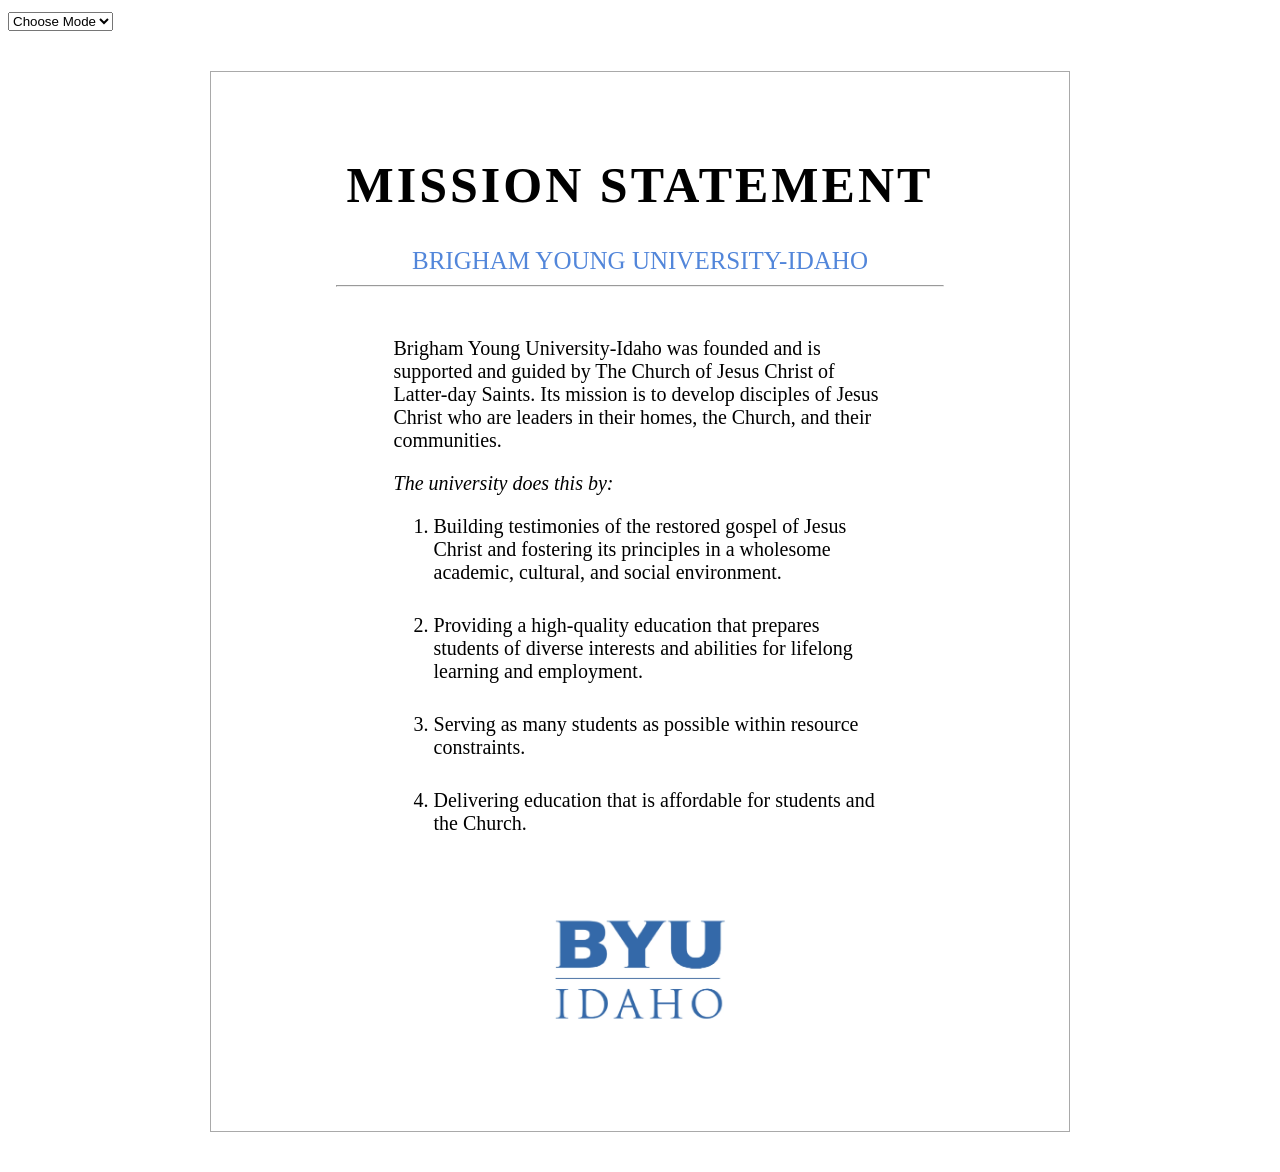
<file: mission/index.html>
<!DOCTYPE html>
<html lang="en">
<head>
    <meta charset="UTF-8"> 
    <meta name="description" content="An in-depth guide to HTML meta tags.">
    <meta name="author" content="Spencer Morrison">
    <meta name="viewport" content="width=device-width, initial-scale=1.0">
    <title>Mission Statement</title>
    <link href = "style.css" rel="stylesheet">
    <script src="mission.js" defer></script>
</head>
<body> 
    
<select>

    <option>Choose Mode</option>

    <option value="dark">Dark</option>

    <option value="light">Light</option>

</select>    

<main>
                    
    <div id="content">
        <h1>MISSION STATEMENT</h1> <!--title-->
        <p id = "subtitle">BRIGHAM YOUNG UNIVERSITY-IDAHO</p> <!--subtitle-->
        <hr> <!--creates a line-->
        <div id="text"> <!--divides the paragraph content-->
            <p id="paragraph">Brigham Young University-Idaho was founded and is supported and guided by The Church of Jesus Christ of Latter-day Saints. Its mission is to develop disciples of Jesus Christ who are leaders in their homes, the Church, and their communities.</p> <!--paragraph-->
            <h2 id = "second_title">The university does this by:</h2> <!--second header-->
            <ol class="list"> <!--creates a class list. this is editable as a section in css-->
                <!--list items:--> 
                <li class="item">Building testimonies of the restored gospel of Jesus Christ and fostering its principles in a wholesome academic, cultural, and social environment.</li> 
                <li class="item">Providing a high-quality education that prepares students of diverse interests and abilities for lifelong learning and employment.</li>
                <li class="item">Serving as many students as possible within resource constraints.</li>
                <li class="item">Delivering education that is affordable for students and the Church.</li>
            </ol> <!--ends the list--> 
            <div id = "logos"> <!--creates a divider for the picture--> 
                <img src="images/byui-logo-blue.webp" alt="JS, CSS, and HTML logos"> <!--picture location-->
            </div> <!--ends the logo divider-->
        </div> <!--ends the text divider-->
    </div> <!--ends the content divider-->  
</main>          
</body>
</html>
</file>
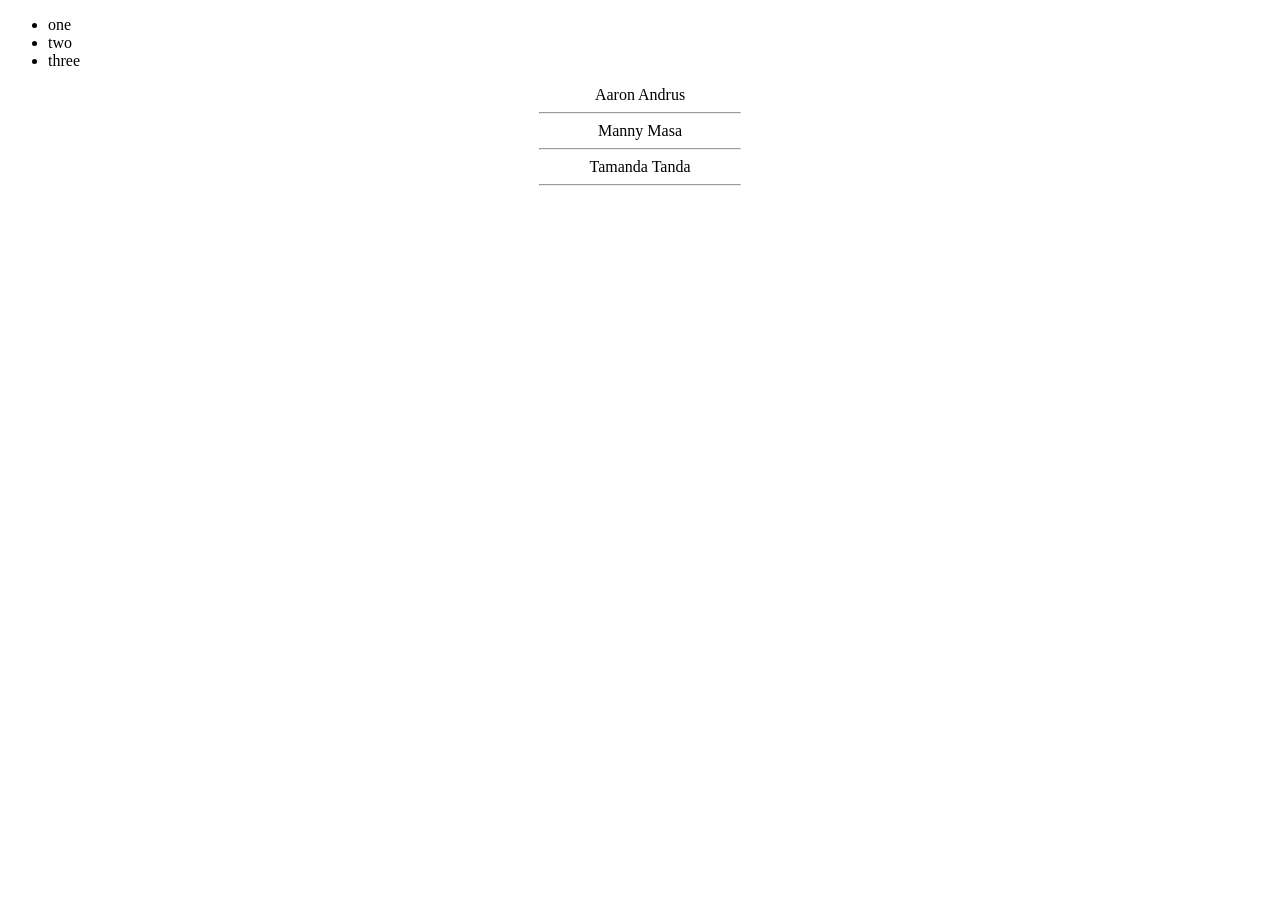
<file: ponder/arrays.html>
<!DOCTYPE html>
<html lang="en">
<head>
    <meta charset="UTF-8">
    <meta name="viewport" content="width=device-width, initial-scale=1.0">
    <title>Array Methods</title>
    <script src="arrays.js" defer></script>
    <style>
        .format {
            text-align: center;
        }
        hr{
            width: 200px;
        }
    </style>
</head>
<body>
    <ul id="myList">

    </ul>
    <div id="studentContainer"></div>
</body>
</html>
</file>
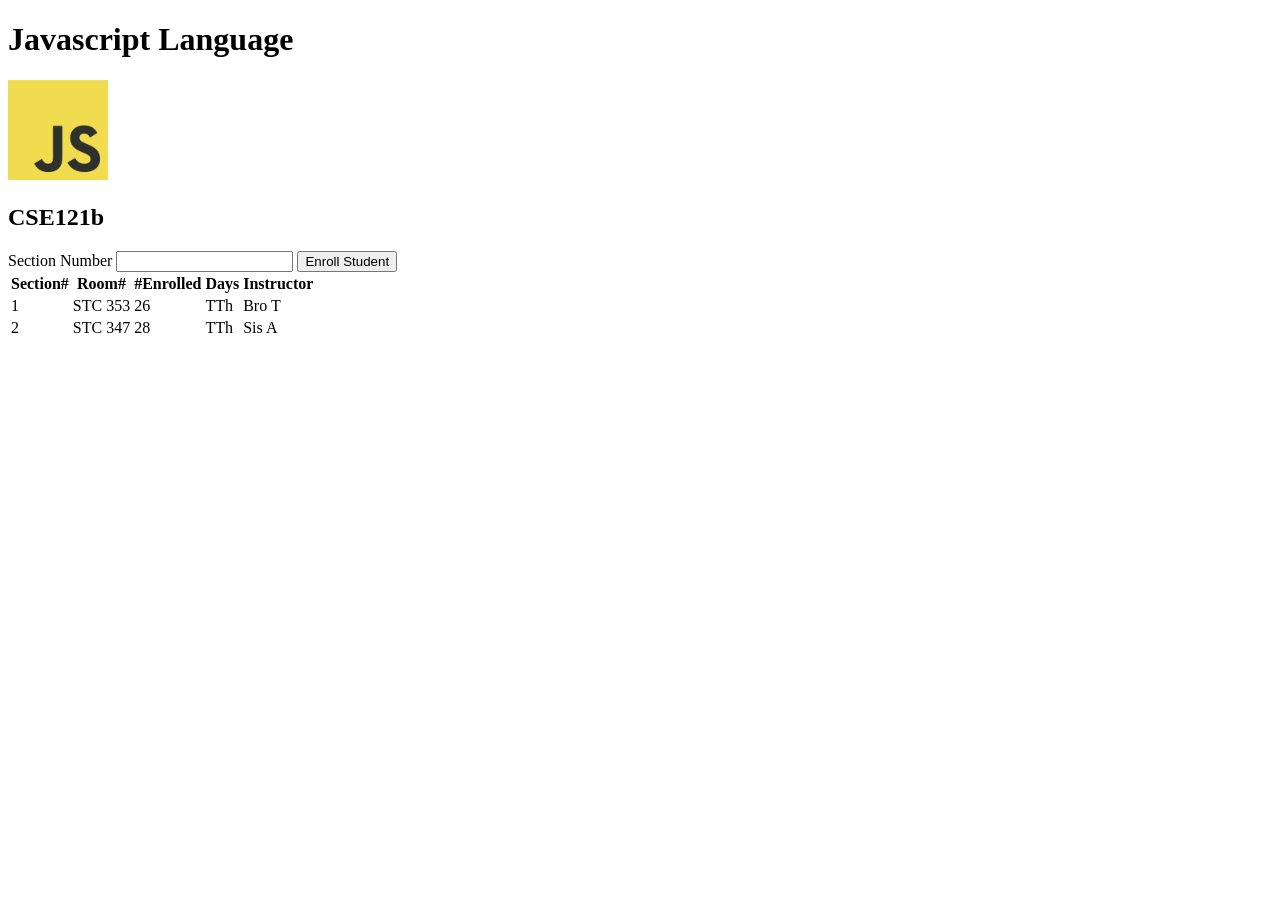
<file: ponder/courses.html>
<!DOCTYPE html>
<html lang="en">
<head>
    <meta charset="UTF-8">
    <meta name="viewport" content="width=device-width, initial-scale=1.0">
    <title>JS Objects</title>
    <script src="courses.js" defer></script>
</head>
<body> 
    <h1 id="courseName"></h1>
    <img>
    <h2 id="courseCode"></h2>
    <label for="sectionNumber">Section Number</label>
    <input id="sectionNumber" />
    <button id="enrollStudent">Enroll Student</button>
    <table>
    <thead>
        <tr>
        <th>Section#</th>
        <th>Room#</th>
        <th>#Enrolled</th>
        <th>Days</th>
        <th>Instructor</th>
        </tr>
    </thead>
    <tbody id="sections"></tbody>
    </table>
          
</body>
</html>
</file>
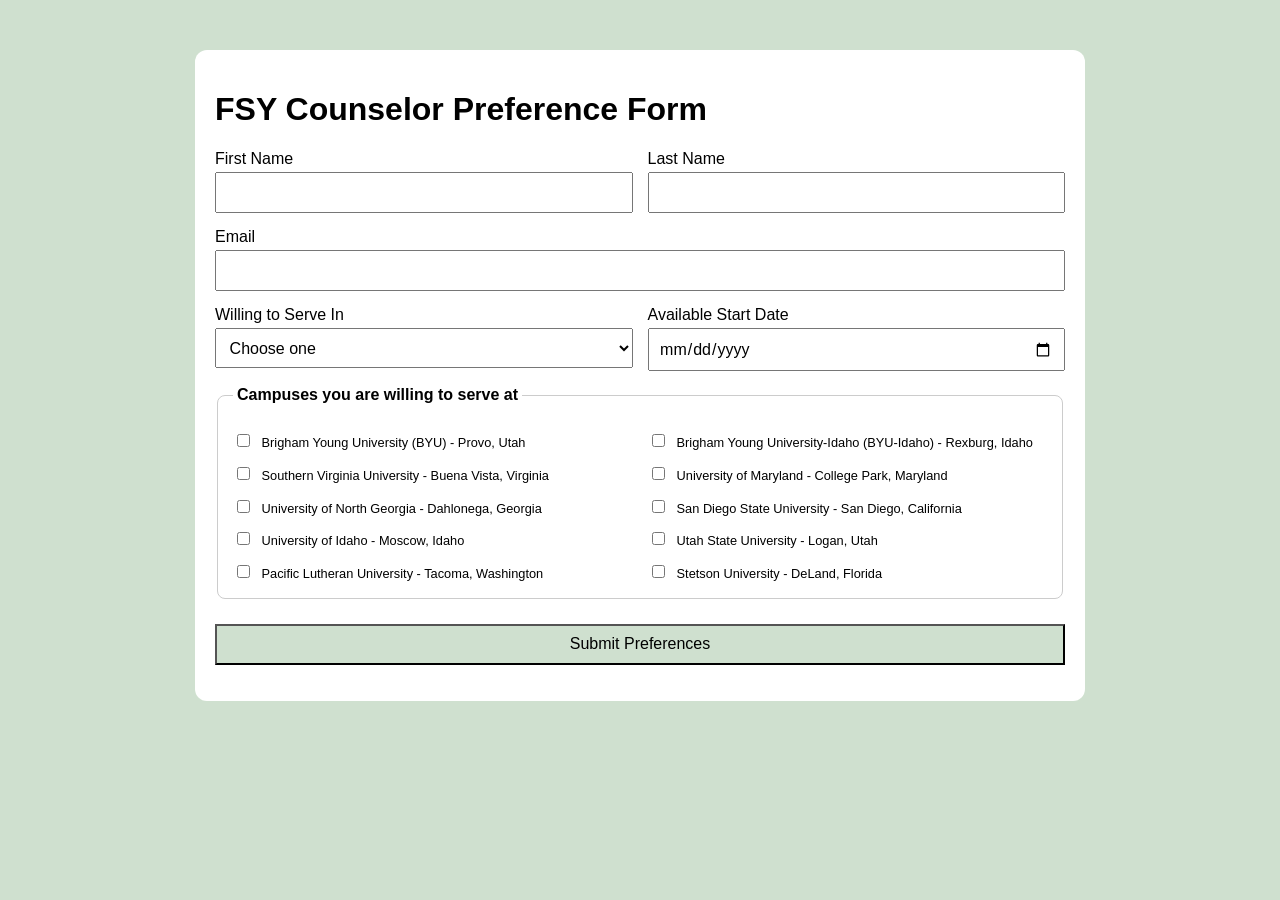
<file: ponder/form.html>
<!DOCTYPE html>
<html lang="en">
<head>
  <meta charset="UTF-8" />
  <meta name="viewport" content="width=device-width, initial-scale=1.0" />
  <title>FSY Counselor Preference Form</title>
  <link rel="icon" href="favicon.ico">
  <link rel="stylesheet" href="form.css" />
  <script src="form.js" defer></script>
</head>
<body>
  <main class="wrapper">
    <h1>FSY Counselor Preference Form</h1>

    <form id="fsyForm">
      <div class="field">
        <label for="firstName">First Name</label>
        <input id="firstName" name="firstName" type="text" required />
      </div>

      <div class="field">
        <label for="lastName">Last Name</label>
        <input id="lastName" name="lastName" type="text" required />
      </div>

      <div class="field full">
        <label for="email">Email</label>
        <input id="email" name="email" type="email" required />
      </div>

      <div class="field">
        <label for="travelRange">Willing to Serve In</label>
        <select
          id="travelRange"
          name="travelRange"
          aria-controls="notesContainer"
          required
        >
          <option value="">Choose one</option>
          <option value="one">One campus</option>
          <option value="many">Two or more campuses</option>
        </select>
      </div>

      <div class="field">
        <label for="availableDate">Available Start Date</label>
        <input id="availableDate" name="availableDate" type="date" required />
      </div>

      <fieldset class="full campus-group">
        <legend>Campuses you are willing to serve at</legend>

        <div class="campus-grid">
          <label><input type="checkbox" name="campus" value="BYU - Provo, Utah" /> Brigham Young University (BYU) - Provo, Utah</label>
          <label><input type="checkbox" name="campus" value="BYU-Idaho - Rexburg, Idaho" /> Brigham Young University-Idaho (BYU-Idaho) - Rexburg, Idaho</label>
          <label><input type="checkbox" name="campus" value="Southern Virginia University - Buena Vista, Virginia" /> Southern Virginia University - Buena Vista, Virginia</label>
          <label><input type="checkbox" name="campus" value="University of Maryland - College Park, Maryland" /> University of Maryland - College Park, Maryland</label>
          <label><input type="checkbox" name="campus" value="University of North Georgia - Dahlonega, Georgia" /> University of North Georgia - Dahlonega, Georgia</label>
          <label><input type="checkbox" name="campus" value="San Diego State University - San Diego, California" /> San Diego State University - San Diego, California</label>
          <label><input type="checkbox" name="campus" value="University of Idaho - Moscow, Idaho" /> University of Idaho - Moscow, Idaho</label>
          <label><input type="checkbox" name="campus" value="Utah State University - Logan, Utah" /> Utah State University - Logan, Utah</label>
          <label><input type="checkbox" name="campus" value="Pacific Lutheran University - Tacoma, Washington" /> Pacific Lutheran University - Tacoma, Washington</label>
          <label><input type="checkbox" name="campus" value="Stetson University - DeLand, Florida" /> Stetson University - DeLand, Florida</label>
        </div>
      </fieldset>

      <div id="notesContainer" class="field full" hidden>
        <label for="notes">Travel Notes</label>
        <input id="notes" name="notes" type="text" />
      </div>

      <button class="full" type="submit">Submit Preferences</button>
    </form>

    <section id="output" aria-live="polite"></section>
  </main>
</body>
</html>
</file>
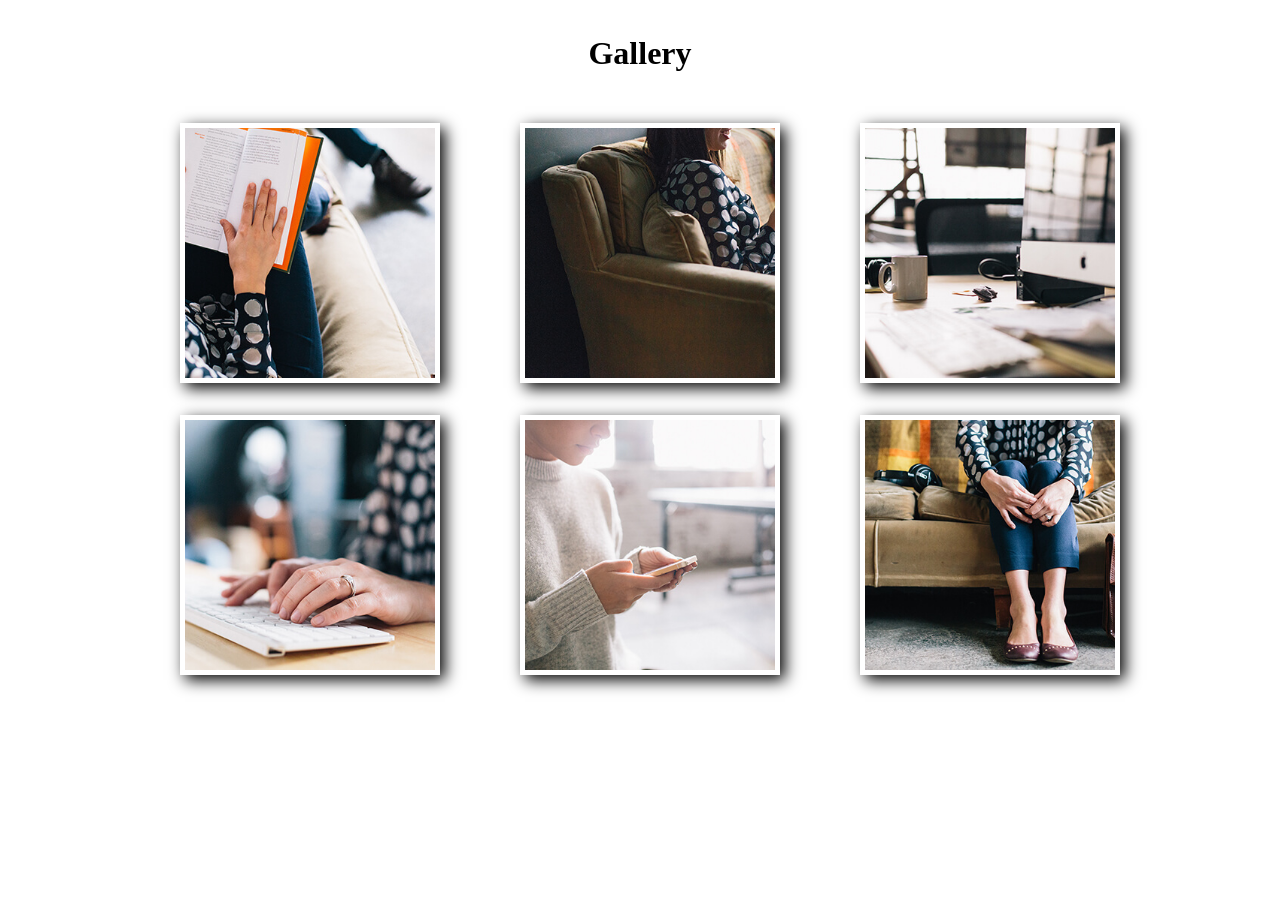
<file: ponder/modal.html>
<!DOCTYPE html>
<html lang="en">
<head>
    <meta charset="UTF-8">
    <meta name="viewport" content="width=device-width, initial-scale=1.0">
    <title>Modals</title>
    <link href="modal.css" rel="stylesheet">
    <script defer src="modal.js"></script>
</head>
<body> 
    <h1>Gallery</h1>
    <section class="gallery">
        <figure>  
            <img src="images/book-sm.jpg" alt="person reading a book">
        </figure>
        <figure>  
            <img src="images/couch-sm.jpg" alt="person sitting on a couch with a phone">
        </figure>
        <figure>  
            <img src="images/desk-sm.jpg" alt="a work desktop">
        </figure>
        <figure>  
            <img src="images/keyboard-sm.jpg" alt="person typing on a keyboard">
        </figure>
        <figure>  
            <img src="images/phone-sm.jpg" alt="person looking at a phone">
        </figure>
        <figure>  
            <img src="images/sit-sm.jpg" alt="person sitting on a couch">
        </figure>
    </section>
    <dialog>
        <img>
        <button class="close-viewer">X</button>
    </dialog>
          
</body>
</html>
</file>
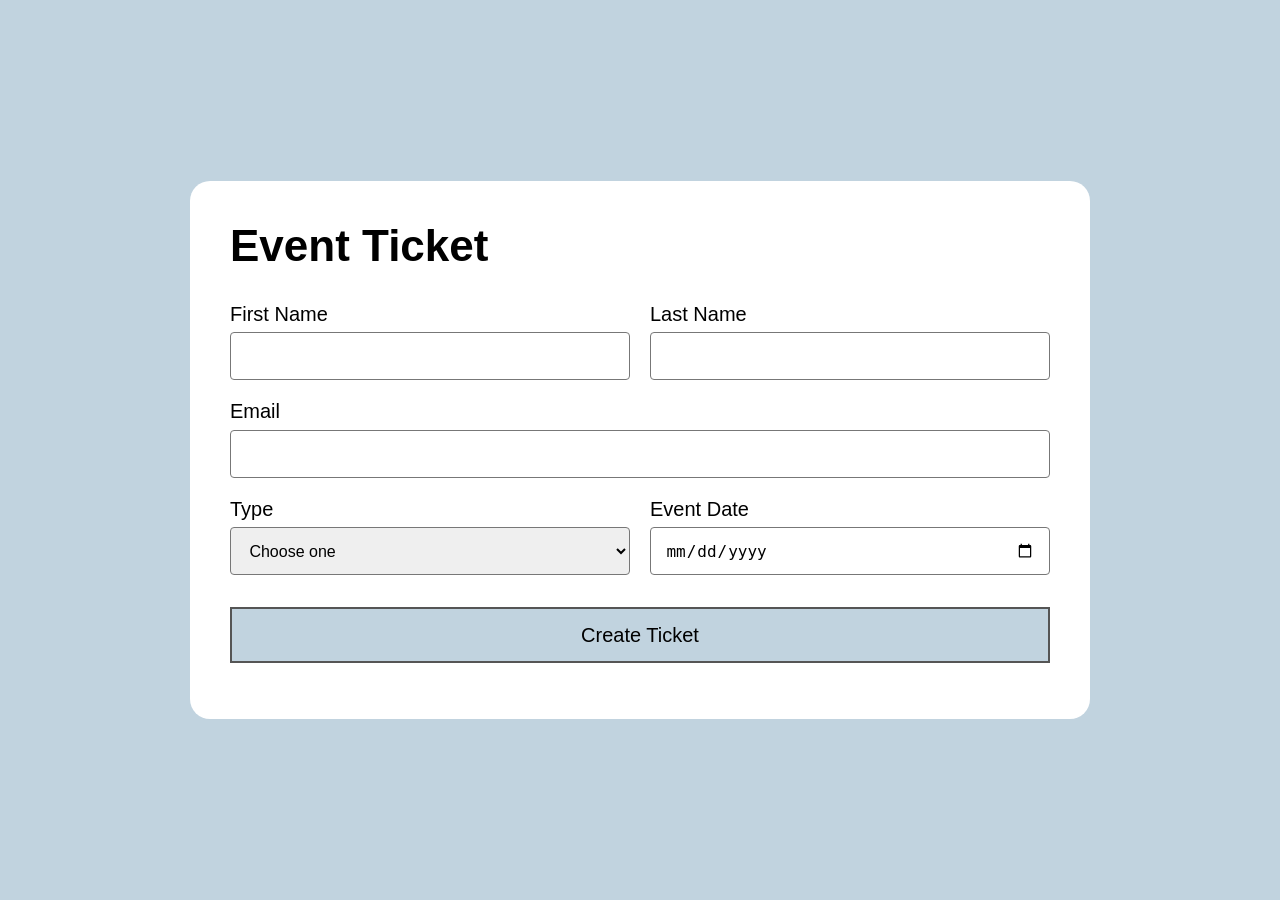
<file: prove/eventform.html>
<!DOCTYPE html>
<html lang="en">
<head>
    <meta charset="UTF-8">
    <meta name="viewport" content="width=device-width, initial-scale=1.0">
    <title>Event Form</title>
    <link rel="icon" href="favicon.ico">
    <link href = "eventform.css" rel="stylesheet">
    <script src="eventform.js" defer></script>
</head>
<body>
  <main class="card">
    <h1>Event Ticket</h1>

    <form>
      <div class="row">
        <div class="field">
          <label for="first-name">First Name</label>
          <input id="first-name" type="text" />
        </div>

        <div class="field">
          <label for="last-name">Last Name</label>
          <input id="last-name" type="text" />
        </div>
      </div>

      <div class="field">
        <label for="email">Email</label>
        <input id="email" type="email" />
      </div>

      <div class="row">
        <div class="field">
          <label for="type">Type</label>
          <select id="type">
            <option>Choose one</option>
            <option>Student</option>
            <option>Guest</option>
          </select>
        </div>

        <div class="field">
          <label for="event-date">Event Date</label>
          <input id="event-date" type="date" />
        </div>
      </div>

      <div class="field hidden" id="extra-field">
        <label for="extra-input" id="extra-label"></label>
        <input id="extra-input" type="text" />
        </div>

      <button type="submit">Create Ticket</button>
    </form>

    <section id="output" aria-live="polite"></section>

  </main>
</body>
</html>
</file>
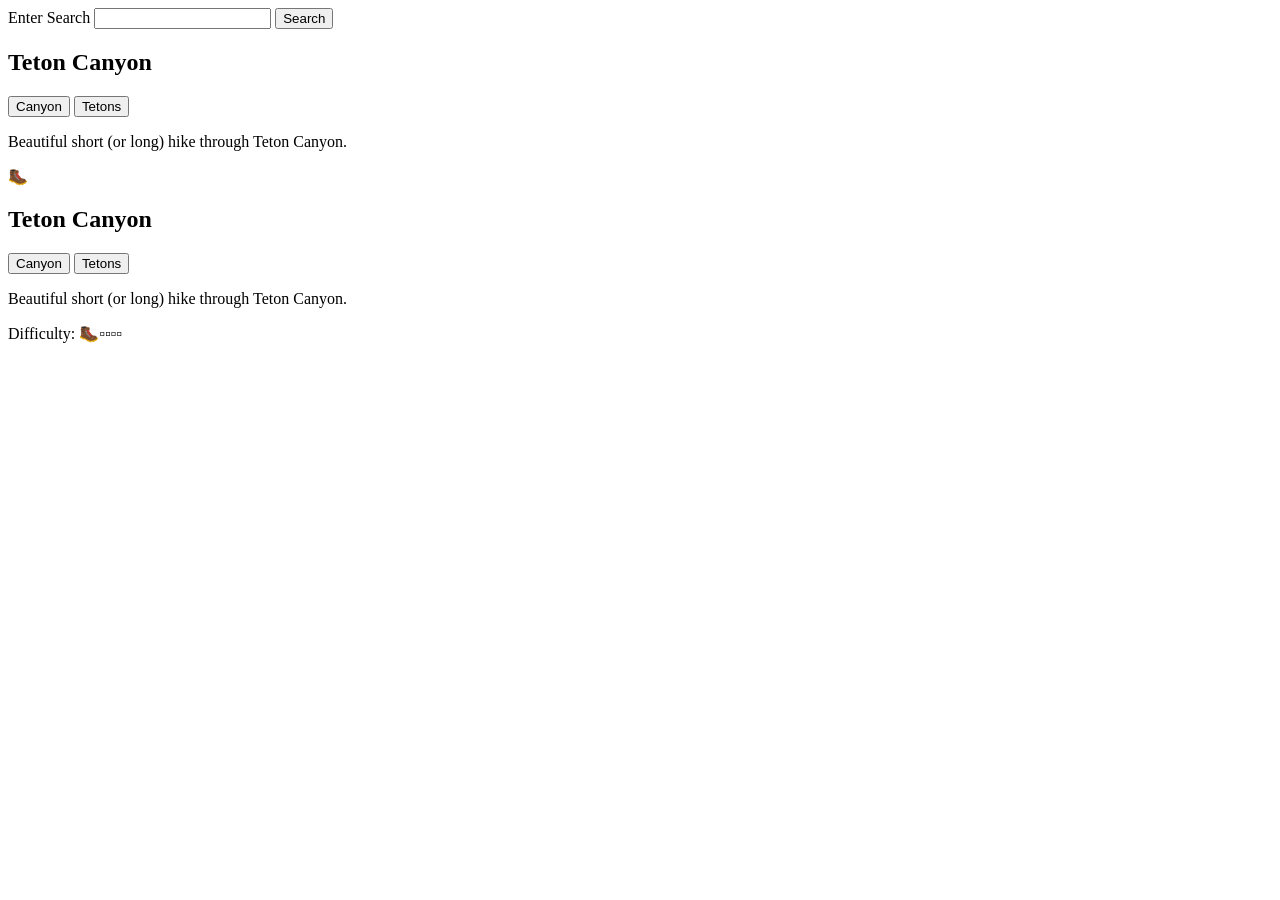
<file: ponder/hikes/hikes.html>
<!DOCTYPE html>
<html>
  <head>
    <title>Sorting Activities</title>
    <script defer src="hikes.js"></script>
  </head>
  <body>
    <label for="search">Enter Search</label>
    <input id="search" type="text">
    <button>Search</button>
    <div id="hike-container">
      <div class="hike-card">
        <div class="hike-content">
          <h2>Teton Canyon</h2>
          <div class="hike-tags">
            <button>Canyon</button>
            <button>Tetons</button>
          </div>
          <p>Beautiful short (or long) hike through Teton Canyon.</p>
          <p><span class="rating" role="img" aria-label="1 out of 5">🥾</span></p>
        </div>
      </div>
    </div>
  </body>
</html>
</file>
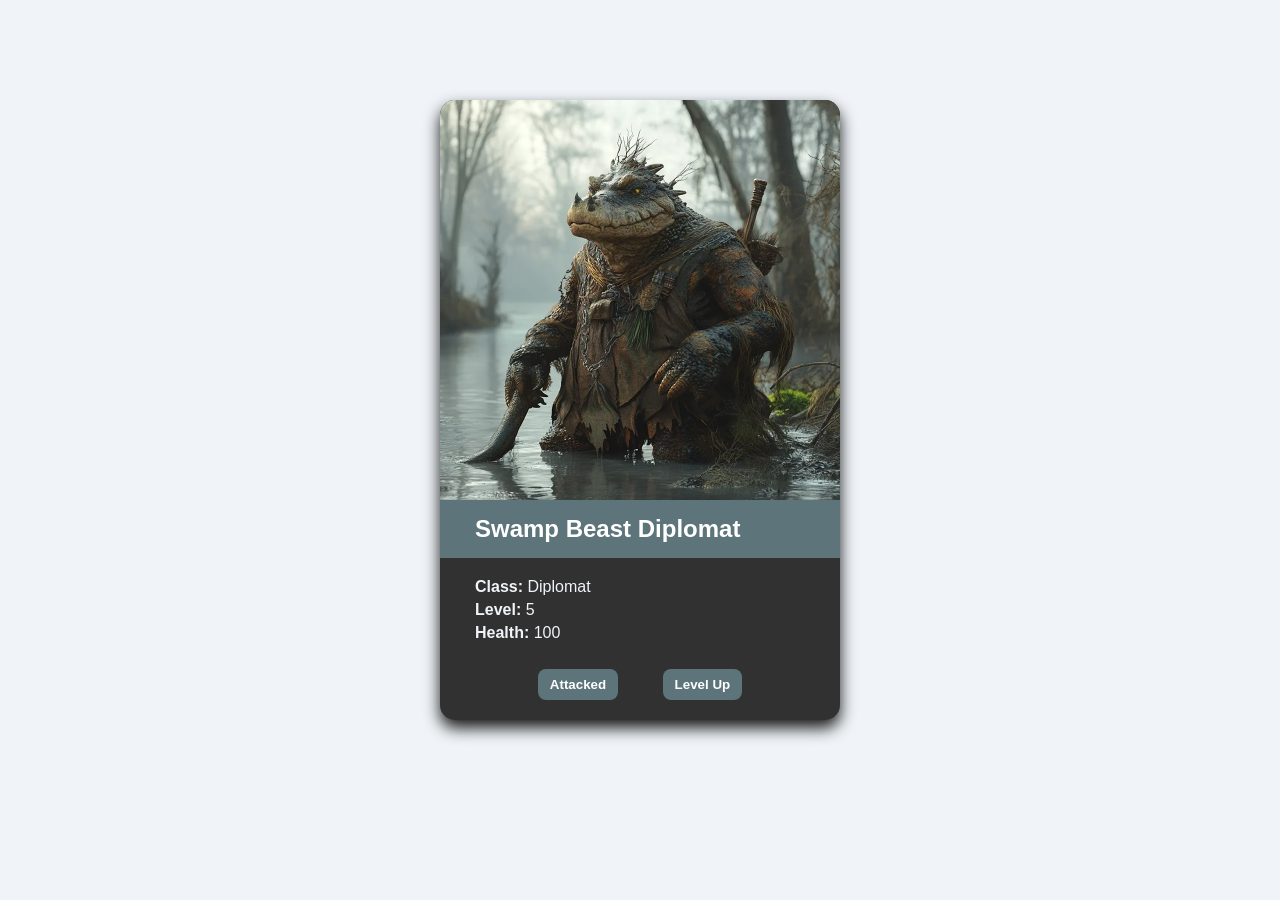
<file: prove/character_card/character_card.html>
<!DOCTYPE html>
<html lang="en">
<head>
  <meta charset="UTF-8">
  <meta name="viewport" content="width=device-width, initial-scale=1.0">

  <title>Character Card</title>
  <meta name="description" content="A JavaScript character card that tracks health and level.">

  <!-- Open Graph -->
  <meta property="og:type" content="website">
  <meta property="og:title" content="Character Card">
  <meta property="og:description" content="A JavaScript character card that tracks health and level.">
  <meta property="og:url" content="https://yourURLofPage.here">
  <meta property="og:image" content="https://yourURLofSocialPreviewImageHere.png">

  <!-- Twitter Card -->
  <meta name="twitter:card" content="summary_large_image">
  <meta name="twitter:title" content="Character Card">
  <meta name="twitter:description" content="A JavaScript character card that tracks health and level.">
  <meta name="twitter:image" content="https://yourURLofSocialPreviewImageHere.png">

  <link rel="icon" href="favicon.ico">
  <link rel="apple-touch-icon" href="images/apple-touch-icon.png">
  <link rel="stylesheet" href="character_card.css">
  <script src="character_card.js" defer></script>
</head>

<body>
  <main>
    <section class="card">
      <img id="characterImage" class="image" src="images/snortleblat.webp" alt="Swamp Beast Diplomat">

      <h1 id="characterName" class="name">Swamp Beast Diplomat</h1>

      <div class="stats">
        <p><strong>Class:</strong> <span id="characterClass"></span></p>
        <p><strong>Level:</strong> <span id="characterLevel"></span></p>
        <p><strong>Health:</strong> <span id="characterHealth"></span></p>
      </div>

      <div class="buttons">
        <button id="attackButton" type="button">Attacked</button>
        <button id="levelButton" type="button">Level Up</button>
      </div>

      <p id="message"></p>
    </section>
  </main>
</body>
</html>
</file>
<file: mission/style.css>
body {
    font-size: 20px; /*changes font size*/
}

#content {
    max-width: 60%; /*creates a max width for the content div*/
    border: 1px solid darkgray; /*adds a 1 pixel border*/
    margin: 40px auto; /*centers the content div. 0 is top and bottom, but auto means left and right will have equal space for both*/
    padding: 50px;
}

h1 {
    font-size: 50px;
    text-align: center;
    letter-spacing: 3px;
}

#subtitle {
    font-size: 25px;
    color:rgb(82, 134, 218);
    text-align: center;
    margin-bottom: 5px;
}

hr {
    background-color:rgb(191, 191, 191);
    width: 80%;
    margin-bottom: 50px;
}

#text {
    width: 65%;
    margin: 0px auto;
}

h2 {
    font-weight: normal;
    font-size: 20px;
    font-style: italic;
}

.item {
    margin-bottom: 30px;
}

img {
    width: 40%;
    margin: 50px auto;
}

#logos {
    text-align: center;
}
</file>
<file: ponder/form.css>
body {
  font-family: Arial, sans-serif;
  background:  #cfe0cf;
  margin: 0;
}

.wrapper {
  max-width: 850px;
  margin: 50px auto;
  padding: 20px;
  background: white;
  border-radius: 12px;
}

form {
  display: grid;
  grid-template-columns: 1fr 1fr;
  gap: 15px;
}

.field {
  display: flex;
  flex-direction: column;
  gap: 0.25rem;
}

.full {
  grid-column: 1 / 3;
}

input,
select,
button {
  padding: 0.6rem;
  font: inherit;
}

button {
  background: #cfe0cf;
  transition: background 0.5s ease;
  margin-top: 10px;
}

button:hover {
  background: #dcead9;
}

.campus-group {
  border: 1px solid #ccc;
  border-radius: 8px;
  padding: 15px;
}

.campus-group legend {
  font-weight: bold;
  padding: 0 0.25rem;
}

.campus-grid {
  display: grid;
  grid-template-columns: 1fr 1fr;
  gap: 0.75rem 1rem;
  margin-top: 0.75rem;
}

.campus-grid label {
  display: block;
  line-height: 1.3;
  font-size: .8em;
}

.campus-grid input {
  margin-right: 0.5rem;
}
#notesContainer[hidden] {
  display: none;
}

#output {
  margin-top: 1rem;
  font-weight: bold;
}
</file>
<file: ponder/modal.css>
h1 {
    text-align: center;
    margin: 35px 0;
}
.gallery {
    max-width: 1000px;
    margin: 0 auto;
}
figure img {
    width: 250px;
    height: 250px;
    object-fit: cover;
    padding: 5px;
    background-color: white;
    box-shadow: 5px 5px 15px black;
    display: block;
    margin: 0 auto;
}
/* modal */

dialog img {
    width: 90%;
    display: block;
    margin: 20vh auto;
}
dialog {
    width: 100%;
    height: 100%;
    background-color: rgba(0,0,0,.75);
}
.close-viewer {
    position: absolute;
    top: 10vh;
    right: 2vh;
    padding: 3px 6px;
    font-size: 1.5em;
}

@media screen and (min-width: 700px) {
    .gallery {
        display: grid;
        grid-template-columns: 1fr 1fr;
    }
}
@media screen and (min-width: 1000px) {
    .gallery {
        grid-template-columns: 1fr 1fr 1fr;
    }
    dialog img {
        width: 60%;
        margin: 15vh auto;
    }
    .close-viewer {
        position: absolute;
        right: 15vh;
    }
    .viewer {
        margin: 50px;
        padding: 50px;
    }
    .viewer img {
        max-width: 800px;
    }
}
</file>
<file: prove/eventform.css>
* {
    box-sizing: border-box;
    margin: 0;
    padding: 0;
}

body {
    min-height: 100vh;
    background-color: #c1d3df;
    font-family: Arial, Helvetica, sans-serif;

    display: flex;
    justify-content: center;
    align-items: center;
    padding: 2rem;
}

.card {
    width: 100%;
    max-width: 900px;

    background-color: white;
    border-radius: 20px;

    padding: 2.5rem;
}

h1 {
    font-size: 2.75rem;
    margin-bottom: 2rem;
}

form {
    display: flex;
    flex-direction: column;
    gap: 1.25rem;
}

.row {
    display: grid;
    grid-template-columns: 1fr 1fr;
    gap: 1.25rem;
}

.field {
    display: flex;
    flex-direction: column;
}

label {
    font-size: 1.25rem;
    margin-bottom: 0.4rem;
}

input,
select {
    width: 100%;
    height: 3rem;

    padding: 0 0.9rem;

    font-size: 1rem;

    border: 1px solid #777;
    border-radius: 4px;
}

.hidden {
  display: none;
}

#output {
    margin-top: 1rem;
}

button {
    margin-top: 0.75rem;

    height: 3.5rem;

    background-color: #c1d3df;

    border: 2px solid #555;

    font-size: 1.25rem;

    cursor: pointer;
}

button:hover {
    background-color: #b3c6d2;
}

#output h2 {
    margin-top: 1rem;
    margin-bottom: 1rem;
}

#output p {
    margin-bottom: 1rem;
}

@media (max-width: 700px) {
    .card {
        padding: 1.5rem;
    }

    .row {
        grid-template-columns: 1fr;
    }

    h1 {
        font-size: 2rem;
    }
}
</file>
<file: prove/character_card/character_card.css>
body {
    font-family: Palatino Linotype, sans-serif;
    background: #f0f4f8;
  }

  .card {
    background: #313131;
    border-radius: 15px;
    box-shadow: 0 8px 16px rgba(0,0,0,0.9);
    width: 400px; 
    margin: 100px auto;
  }

  .image{
    width: 400px;
    border-radius: 15px 15px 0 0;
    }

  .name {
    font-size: 1.5em;
    font-weight: bold;
    margin: -4px 0 20px 0;
    color: white;
    padding: 15px 0 15px 35px;
    background-color: #5d747b;
  }

  .stats {
    margin: 10px 15px 7px 35px;
    text-align: left;
  }

  .stats p {
    margin: 5px 0;
    color: #f0f4f8;
  }

  .buttons {
    text-align: center;
  }

  button {
    padding: 8px 12px;
    margin: 20px;
    border: none;
    border-radius: 8px;
    background-color: #5d747b;
    color: white;
    font-weight: bold;
    cursor: pointer;
    transition: background-color 0.5s ease;
  }

  button:hover {
    background-color: #58605a;
  }
</file>
